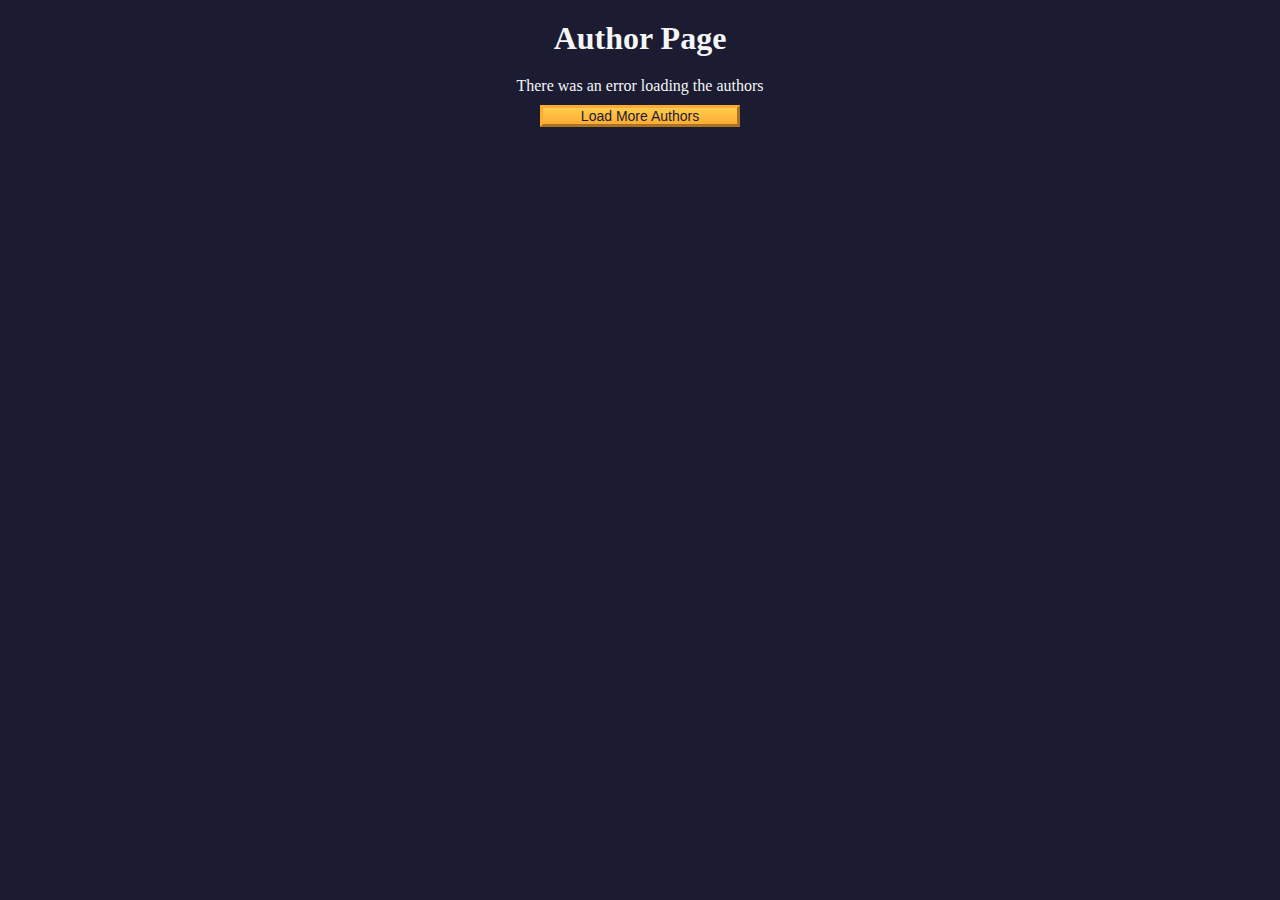
<file: Authors-page/index.html>
<!DOCTYPE html>
<html lang="en">
  <head>
    <meta charset="UTF-8" />
    <meta http-equiv="X-UA-Compatible" content="IE=edge" />
    <meta name="viewport" content="width=device-width, initial-scale=1.0" />
    <title>freeCodeCamp News Author Page</title>
    <link rel="stylesheet" href="./styles.css" />
  </head>
  <body>
    <h1 class="title">Author Page</h1>

    <main>
      <div id="author-container"></div>
      <button class="btn" id="load-more-btn">Load More Authors</button>
    </main>
    

    <script src="./script.js"></script>
  </body>
</html>
</file>
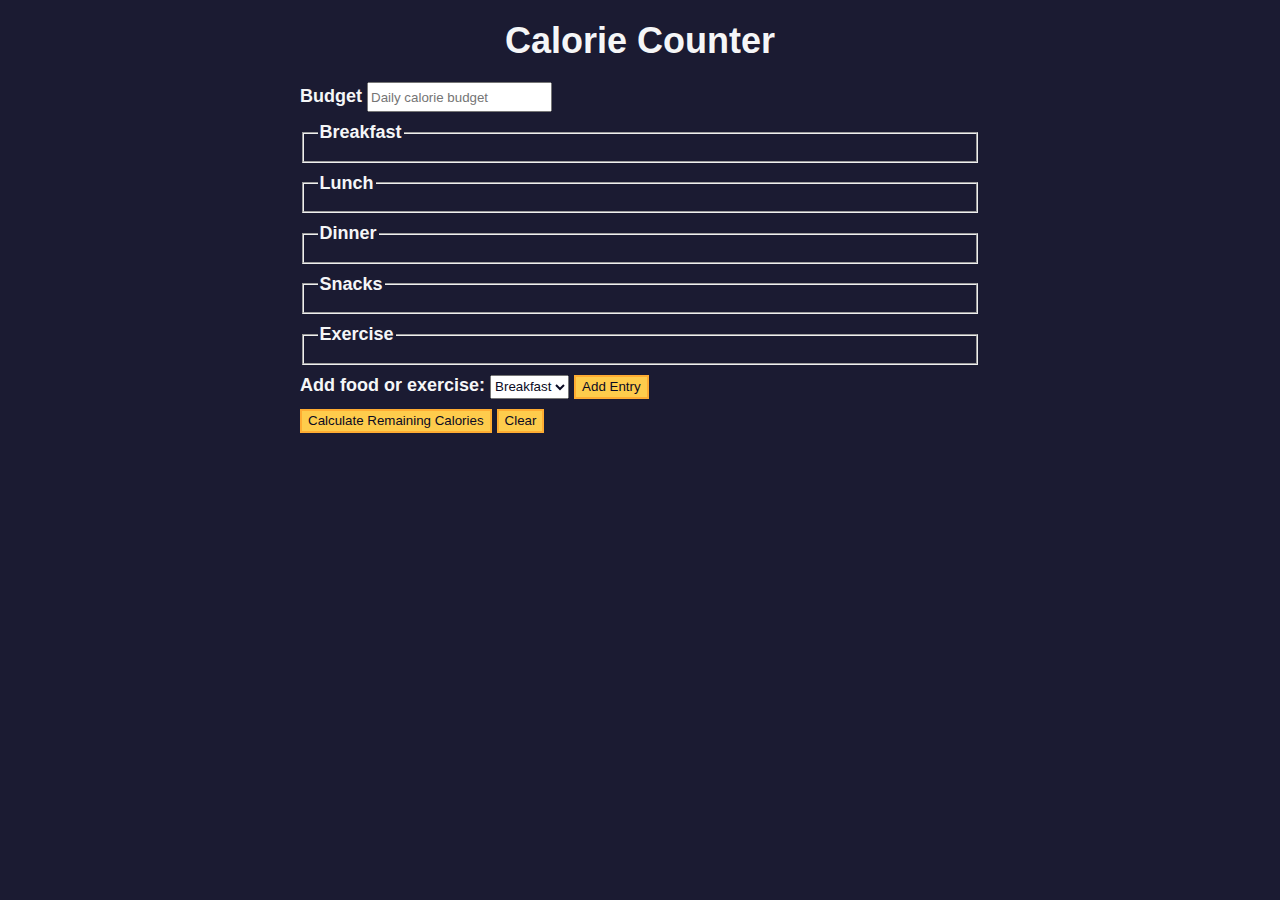
<file: Calorie-counter/index.html>
<!DOCTYPE html>
<html lang="en">
  <head>
    <meta charset="utf-8" />
    <meta name="viewport" content="width=device-width, initial-scale=1.0" />
    <link rel="stylesheet" href="styles.css" />
    <title>Calorie Counter</title>
  </head>
  <body>
    <main>
      <h1>Calorie Counter</h1>
      <div class="container">
        <form id="calorie-counter">
          <label for="budget">Budget</label>
          <input
            type="number"
            min="0"
            id="budget"
            placeholder="Daily calorie budget"
            required
          />
          <fieldset id="breakfast">
            <legend>Breakfast</legend>
            <div class="input-container"></div>
          </fieldset>
          <fieldset id="lunch">
            <legend>Lunch</legend>
            <div class="input-container"></div>
          </fieldset>
          <fieldset id="dinner">
            <legend>Dinner</legend>
            <div class="input-container"></div>
          </fieldset>
          <fieldset id="snacks">
            <legend>Snacks</legend>
            <div class="input-container"></div>
          </fieldset>
          <fieldset id="exercise">
            <legend>Exercise</legend>
            <div class="input-container"></div>
          </fieldset>
          <div class="controls">
            <span>
              <label for="entry-dropdown">Add food or exercise:</label>
              <select id="entry-dropdown" name="options">
                <option value="breakfast" selected>Breakfast</option>
                <option value="lunch">Lunch</option>
                <option value="dinner">Dinner</option>
                <option value="snacks">Snacks</option>
                <option value="exercise">Exercise</option>
              </select>
              <button type="button" id="add-entry">Add Entry</button>
            </span>
          </div>
          <div>
            <button type="submit">
              Calculate Remaining Calories
            </button>
            <button type="button" id="clear">Clear</button>
          </div>
        </form>
        <div id="output" class="output hide"></div>
      </div>
    </main>

    <script src="script.js"></script>

  </body>
</html>
</file>
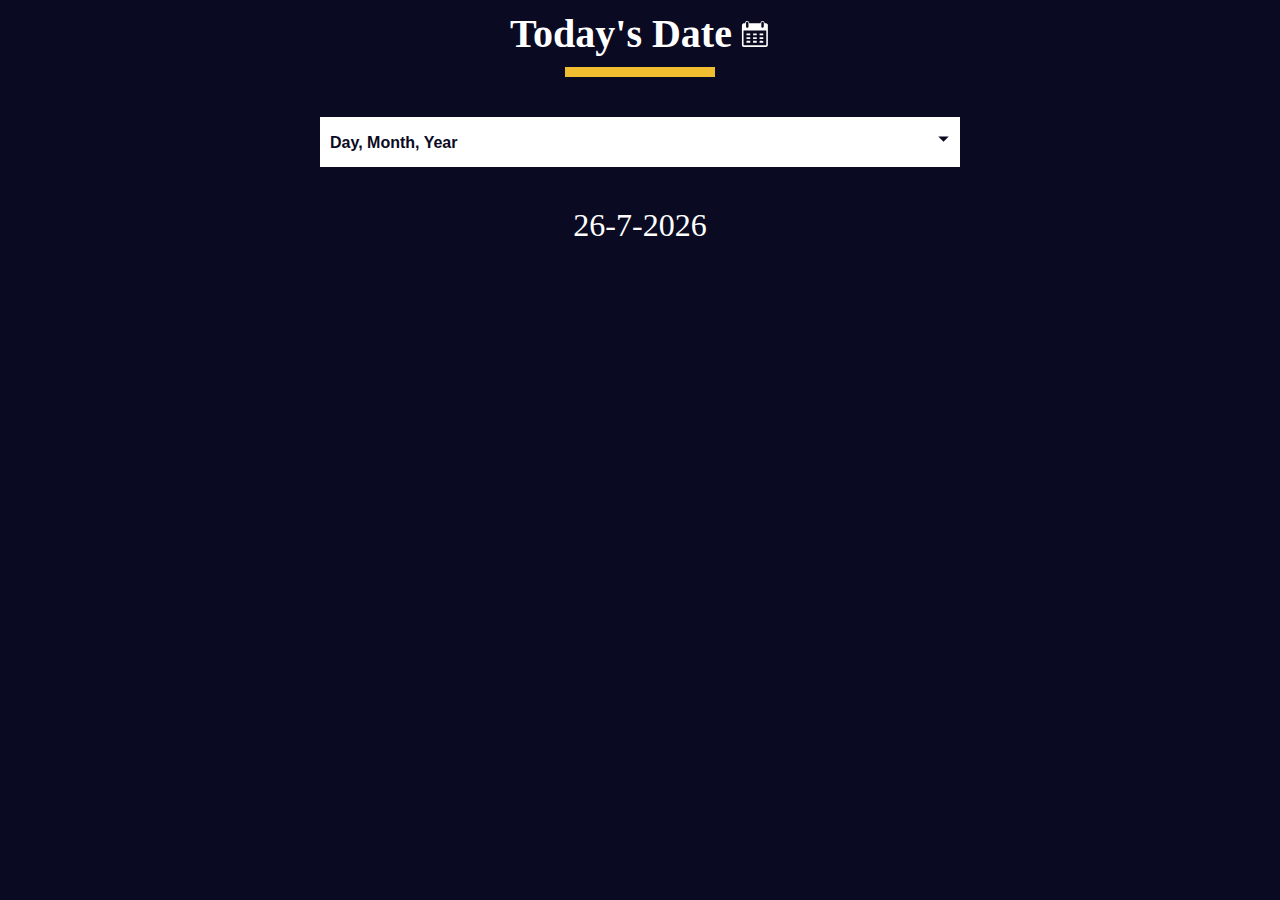
<file: Date-formatter/index.html>
<!DOCTYPE html>
<html lang="en">
  <head>
    <meta charset="UTF-8" />
    <meta http-equiv="X-UA-Compatible" content="IE=edge" />
    <meta name="viewport" content="width=device-width, initial-scale=1.0" />
    <title>Learn the Date Object by Building a Date Formatter</title>
    <link rel="stylesheet" href="./styles.css" />
  </head>
  <body>
    <main>
      <div class="title-container">
        <h1 class="title">Today's Date</h1>

        <svg
          class="date-svg"
          xmlns="http://www.w3.org/2000/svg"
          version="1.0"
          width="512.000000pt"
          height="512.000000pt"
          viewBox="0 0 512.000000 512.000000"
          preserveAspectRatio="xMidYMid meet"
        >
          <g
            transform="translate(0.000000,512.000000) scale(0.100000,-0.100000)"
            fill="#fff"
            stroke="none"
          >
            <path
              d="M1145 4777 c-71 -24 -120 -54 -164 -102 -59 -64 -83 -124 -89 -216 l-4 -77 -147 -3 c-142 -4 -149 -5 -213 -37 -81 -40 -149 -111 -177 -188 -21 -54 -21 -64 -21 -1789 0 -1725 0 -1735 21 -1789 28 -77 96 -148 177 -188 l67 -33 1950 0 1950 0 67 33 c74 36 133 96 170 170 l23 47 0 1760 0 1760 -23 47 c-37 74 -96 134 -169 170 -63 31 -71 32 -213 36 l-148 4 -4 77 c-8 133 -82 242 -200 297 -54 25 -75 29 -148 29 -94 -1 -151 -20 -220 -75 -75 -59 -130 -181 -130 -287 l0 -43 -954 0 -954 0 -7 74 c-12 137 -89 251 -201 303 -66 30 -179 39 -239 20z m209 -164 c23 -16 52 -49 66 -73 l25 -45 0 -365 0 -365 -28 -47 c-30 -52 -88 -92 -149 -103 -54 -10 -137 17 -175 57 -65 69 -64 60 -61 471 l3 373 27 41 c17 26 45 50 80 68 71 35 151 31 212 -12z m2594 11 c41 -20 59 -37 82 -78 l30 -51 0 -360 c0 -329 -2 -364 -19 -401 -36 -79 -137 -133 -222 -119 -57 10 -125 58 -151 107 -23 42 -23 50 -26 388 -3 377 -1 403 51 465 62 76 162 95 255 49z m537 -2717 l0 -1239 -24 -19 c-23 -19 -67 -19 -1916 -19 -1849 0 -1893 0 -1916 19 l-24 19 -3 1241 -2 1241 1942 -2 1943 -3 0 -1238z"
            />
            <path
              d="M1112 2493 l3 -158 318 -3 317 -2 0 160 0 160 -320 0 -321 0 3 -157z"
            />
            <path
              d="M2230 2490 l0 -160 315 0 315 0 0 160 0 160 -315 0 -315 0 0 -160z"
            />
            <path
              d="M3342 2493 l3 -158 310 0 310 0 3 158 3 157 -316 0 -316 0 3 -157z"
            />
            <path
              d="M1110 1855 l0 -155 320 0 320 0 0 155 0 155 -320 0 -320 0 0 -155z"
            />
            <path
              d="M2230 1855 l0 -155 315 0 315 0 0 155 0 155 -315 0 -315 0 0 -155z"
            />
            <path
              d="M3340 1855 l0 -155 315 0 315 0 0 155 0 155 -315 0 -315 0 0 -155z"
            />
            <path
              d="M1117 1383 c-4 -3 -7 -78 -7 -165 l0 -158 320 0 320 0 0 165 0 165 -313 0 c-173 0 -317 -3 -320 -7z"
            />
            <path
              d="M2230 1225 l0 -165 315 0 315 0 0 165 0 165 -315 0 -315 0 0 -165z"
            />
            <path
              d="M3347 1383 c-4 -3 -7 -78 -7 -165 l0 -158 315 0 315 0 -2 163 -3 162 -306 3 c-168 1 -308 -1 -312 -5z"
            />
          </g>
        </svg>
      </div>
      <div class="divider"></div>

      <div class="dropdown-container">
        <select name="date-options" id="date-options">
          <option value="dd-mm-yyyy">Day, Month, Year</option>
          <option value="yyyy-mm-dd">Year, Month, Day</option>
          <option value="mm-dd-yyyy-h-mm">
            Month, Day, Year, Hours, Minutes
          </option>
        </select>
        <div class="select-icon">
          <svg
            class="icon"
            xmlns="http://www.w3.org/2000/svg"
            width="25"
            height="35"
            viewBox="0 0 24 24"
          >
            <rect x="0" fill="none" width="24" height="24" />

            <g>
              <path d="M7 10l5 5 5-5" />
            </g>
          </svg>
        </div>
      </div>

      <p id="current-date"></p>
    </main>

    <script src="./script.js"></script>
  </body>
</html>
</file>
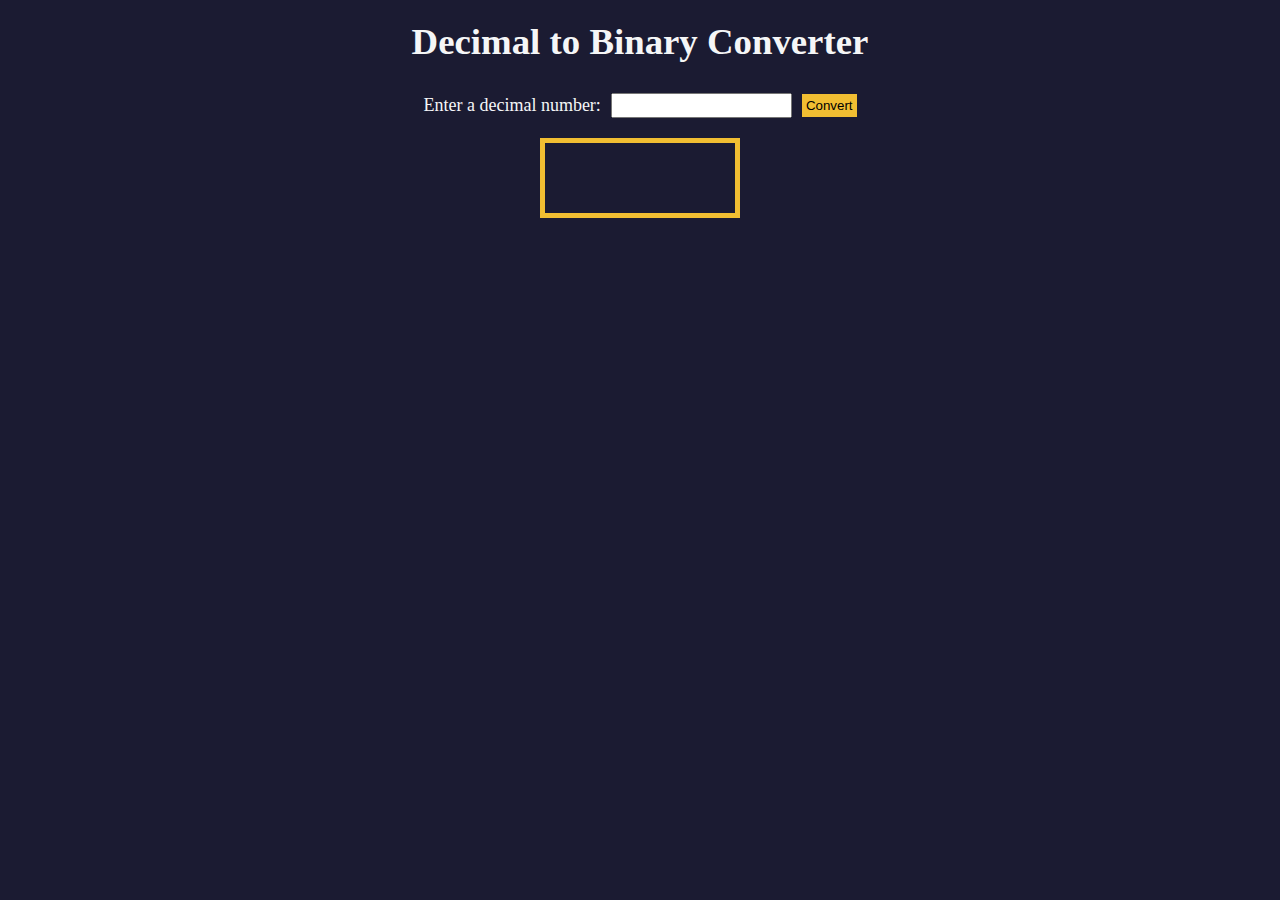
<file: Decimal-to-binary-converter/index.html>
<!DOCTYPE html>
<html lang="en">
  <head>
    <meta charset="UTF-8" />
    <meta http-equiv="X-UA-Compatible" content="IE=edge" />
    <meta name="viewport" content="width=device-width, initial-scale=1.0" />
    <title>Decimal to Binary Converter</title>
    <link rel="stylesheet" href="styles.css" />
  </head>
  <body>
    <h1>Decimal to Binary Converter</h1>
    <div class="input-container">
      <label for="number-input">Enter a decimal number:</label>
      <input
        value=""
        type="number"
        name="decimal number input"
        id="number-input"
        class="number-input"
      />
      <button class="convert-btn" id="convert-btn">Convert</button>
    </div>
    <output id="result" for="number-input"></output>
    <div id="animation-container"></div>
    <script src="script.js"></script>
  </body>
</html>
</file>
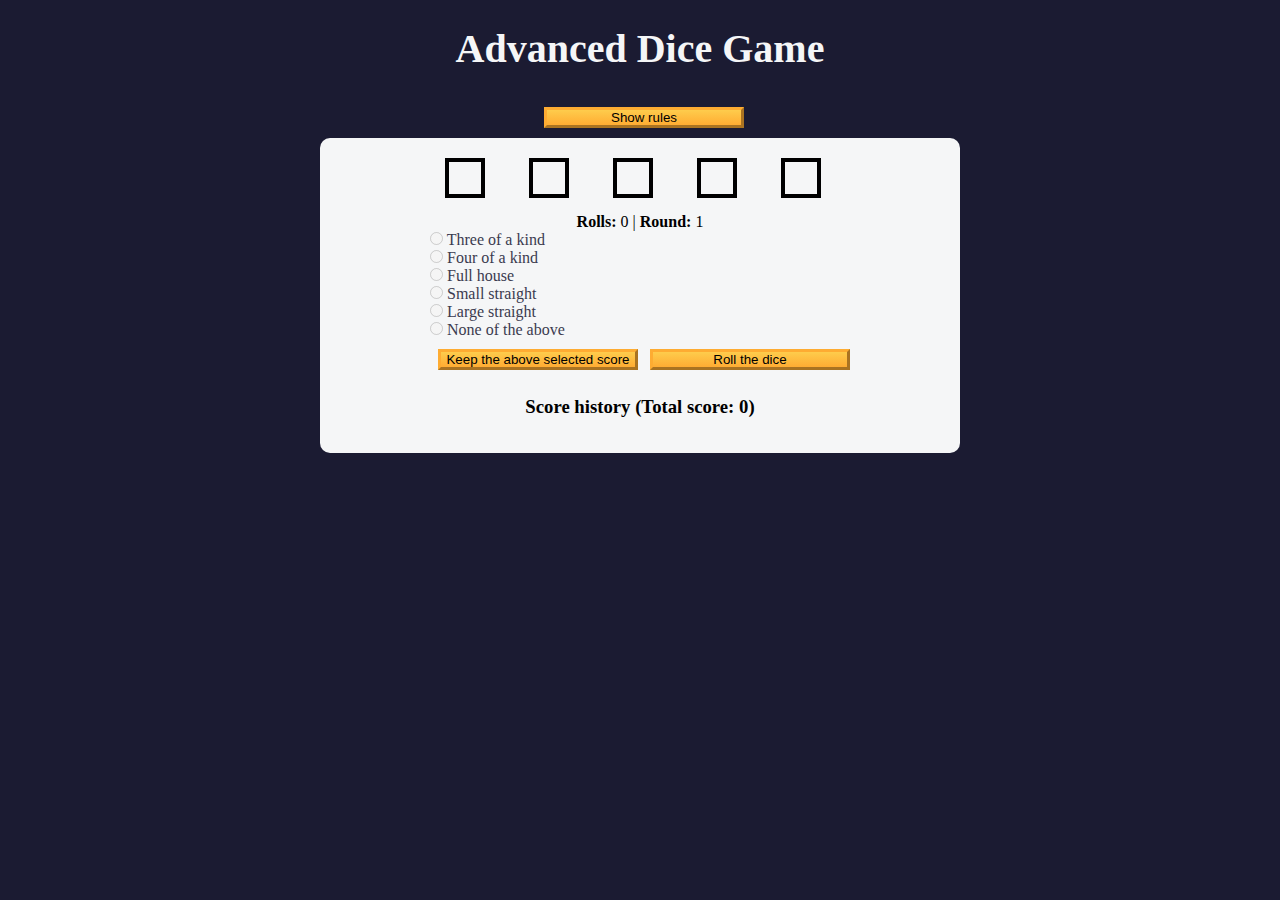
<file: Dice-game/index.html>
<!DOCTYPE html>
<html lang="en">

<head>
  <meta charset="utf-8" />
  <meta name="viewport" content="width=device-width, initial-scale=1.0" />
  <title>Advanced Dice Game</title>
  <link rel="stylesheet" href="styles.css" />
</head>

<body>
  <header>
    <h1>Advanced Dice Game</h1>
    <button class="btn" id="rules-btn" type="button">Show rules</button>
    <div class="rules-container">
      <h2>Rules</h2>
      <ul>
        <li>There are total of six rounds</li>
        <li>You can only roll the dice three times per round</li>
        <li>To start the game, roll the dice</li>
        <li>
          Then, choose from one of the selected scores or roll the dice again
        </li>
        <li>
          If you choose a selected score, then you will move to the next round
        </li>
        <li>
          If you decline to choose a selected score, then you can roll the
          dice again two more times
        </li>
      </ul>
      <h2 class="points">Points</h2>
      <ul>
        <li>Three of a kind: Sum of all five dice</li>
        <li>Four of a kind: Sum of all five dice</li>
        <li>Full house: Three of a kind and a pair - 25 points</li>
        <li>
          Small straight: Four of the dice have consecutive values - 30 points
        </li>
        <li>
          Large straight: All five dice have consecutive values - 40 points
        </li>
      </ul>
    </div>
  </header>

  <main>
    <form id="game">
      <div id="dice">
        <div class="die"></div>
        <div class="die"></div>
        <div class="die"></div>
        <div class="die"></div>
        <div class="die"></div>
      </div>

      <p class="rounds-text">
        <strong>Rolls:</strong> <span id="current-round-rolls">0</span> |
        <strong>Round:</strong> <span id="current-round">1</span>
      </p>

      <div id="score-options">
        <div>
          <input type="radio" name="score-options" id="three-of-a-kind" value="three-of-a-kind" disabled />
          <label for="three-of-a-kind">Three of a kind<span></span></label>
        </div>
        <div>
          <input type="radio" name="score-options" id="four-of-a-kind" value="four-of-a-kind" disabled />
          <label for="four-of-a-kind">Four of a kind<span></span></label>
        </div>
        <div>
          <input type="radio" name="score-options" id="full-house" value="full-house" disabled />
          <label for="full-house">Full house<span></span></label>
        </div>
        <div>
          <input type="radio" name="score-options" id="small-straight" value="small-straight" disabled />
          <label for="small-straight">Small straight<span></span></label>
        </div>
        <div>
          <input type="radio" name="score-options" id="large-straight" value="large-straight" disabled />
          <label for="large-straight">Large straight<span></span></label>
        </div>

        <div>
          <input type="radio" name="score-options" id="none" value="none" disabled />
          <label for="none">None of the above<span></span></label>
        </div>
      </div>

      <button class="btn" id="keep-score-btn" type="button">
        Keep the above selected score
      </button>
      <button class="btn" id="roll-dice-btn" type="button">
        Roll the dice
      </button>
    </form>

    <div id="scores">
      <h3>Score history (Total score: <span id="total-score">0</span>)</h3>
      <ol id="score-history"></ol>
    </div>
  </main>
  <script src="./script.js"></script>
</body>

</html>
</file>
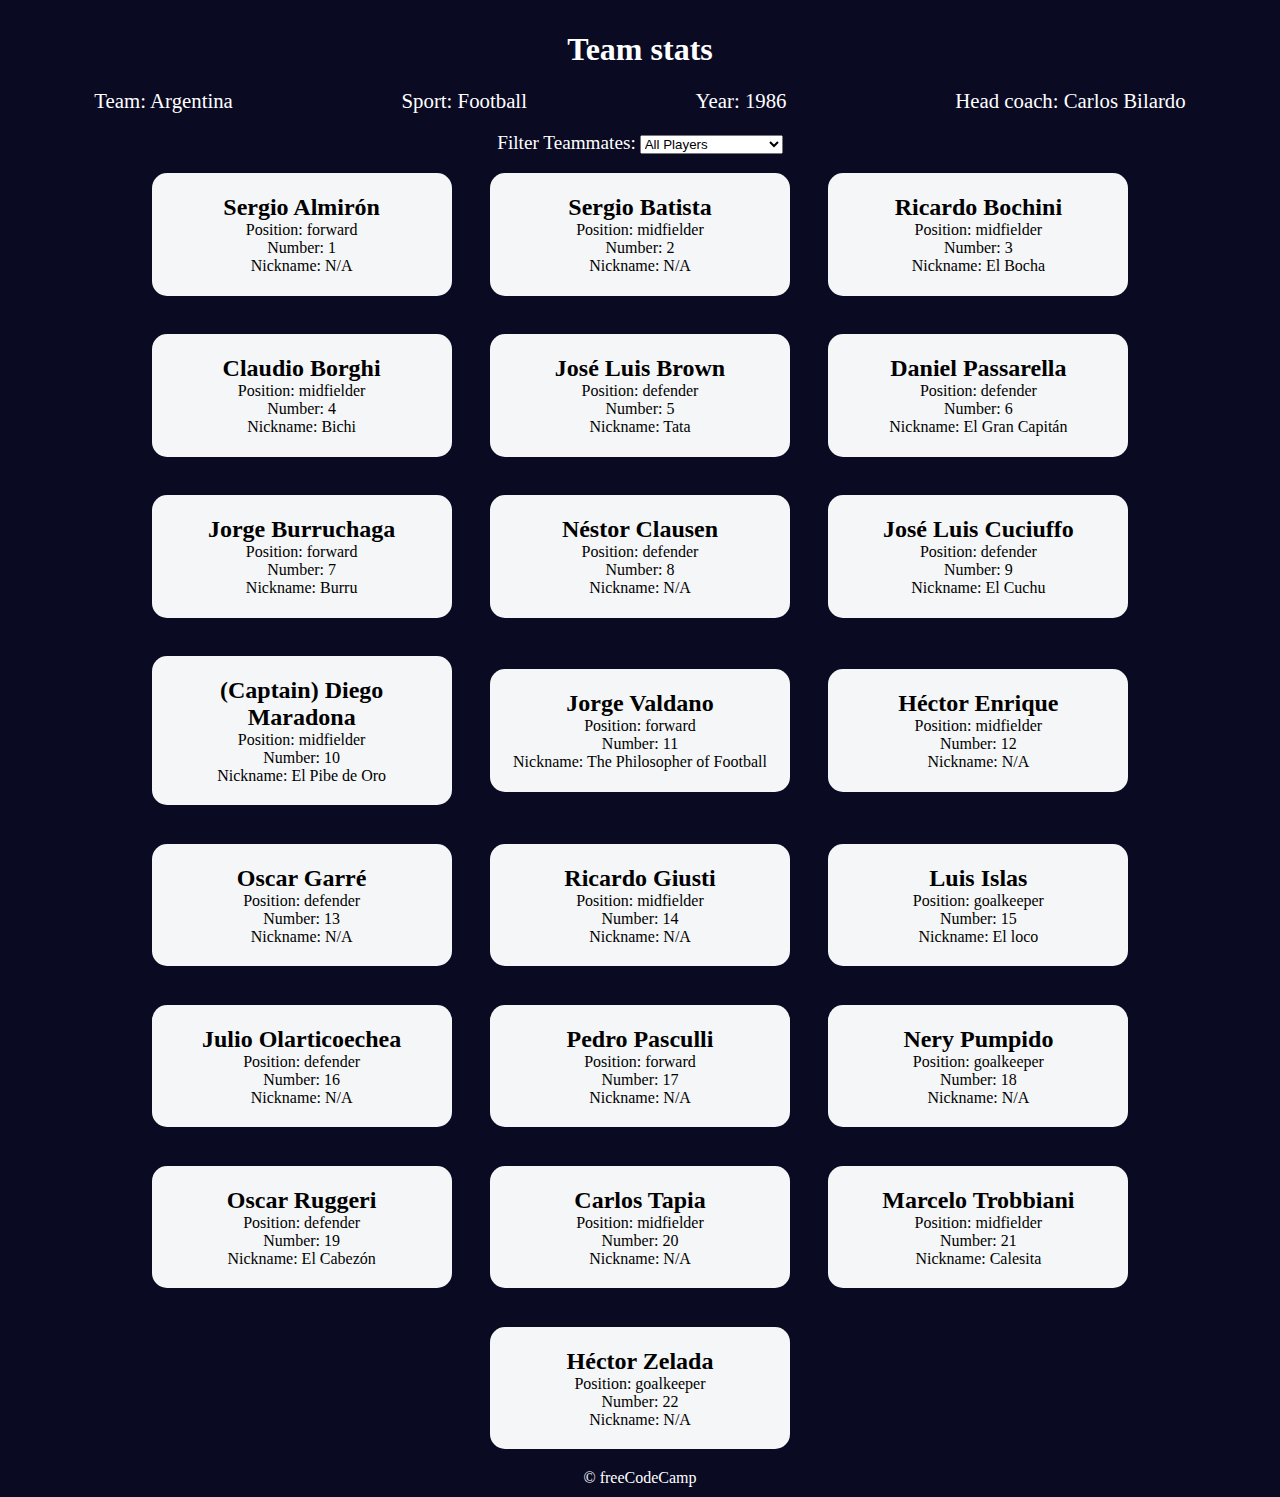
<file: Football-team-cards/index.html>
<!DOCTYPE html>
<html lang="en">
  <head>
    <meta charset="UTF-8" />
    <meta http-equiv="X-UA-Compatible" content="IE=edge" />
    <meta name="viewport" content="width=device-width, initial-scale=1.0" />
    <title>
      Football team cards
    </title>
    <link rel="stylesheet" href="styles.css" />
  </head>
  <body>
    <h1 class="title">Team stats</h1>
    <main>
      <div class="team-stats">
        <p>Team: <span id="team"></span></p>
        <p>Sport: <span id="sport"></span></p>
        <p>Year: <span id="year"></span></p>
        <p>Head coach: <span id="head-coach"></span></p>
      </div>
      <label class="options-label" for="players">Filter Teammates:</label>
      <select name="players" id="players">
        <option value="all">All Players</option>
        <option value="nickname">Nicknames</option>
        <option value="forward">Position Forward</option>
        <option value="midfielder">Position Midfielder</option>
        <option value="defender">Position Defender</option>
        <option value="goalkeeper">Position Goalkeeper</option>
      </select>
      <div class="cards" id="player-cards">
        <div class="player-card">
          <h2>Sergio Almirón</h2>
          <p>Position: forward</p>
          <p>Number: 1</p>
          <p>Nickname: N/A</p>
        </div>
        <div class="player-card">
          <h2>Sergio Batista</h2>
          <p>Position: midfielder</p>
          <p>Number: 2</p>
          <p>Nickname: N/A</p>
        </div>
        <div class="player-card">
          <h2>Ricardo Bochini</h2>
          <p>Position: midfielder</p>
          <p>Number: 3</p>
          <p>Nickname: El Bocha</p>
        </div>
        <div class="player-card">
          <h2>Claudio Borghi</h2>
          <p>Position: midfielder</p>
          <p>Number: 4</p>
          <p>Nickname: Bichi</p>
        </div>
        <div class="player-card">
          <h2>José Luis Brown</h2>
          <p>Position: defender</p>
          <p>Number: 5</p>
          <p>Nickname: Tata</p>
        </div>
        <div class="player-card">
          <h2>Daniel Passarella</h2>
          <p>Position: defender</p>
          <p>Number: 6</p>
          <p>Nickname: El Gran Capitán</p>
        </div>
        <div class="player-card">
          <h2>Jorge Burruchaga</h2>
          <p>Position: forward</p>
          <p>Number: 7</p>
          <p>Nickname: Burru</p>
        </div>
        <div class="player-card">
          <h2>Néstor Clausen</h2>
          <p>Position: defender</p>
          <p>Number: 8</p>
          <p>Nickname: N/A</p>
        </div>
        <div class="player-card">
          <h2>José Luis Cuciuffo</h2>
          <p>Position: defender</p>
          <p>Number: 9</p>
          <p>Nickname: El Cuchu</p>
        </div>
        <div class="player-card">
          <h2>(Captain) Diego Maradona</h2>
          <p>Position: midfielder</p>
          <p>Number: 10</p>
          <p>Nickname: El Pibe de Oro</p>
        </div>
        <div class="player-card">
          <h2>Jorge Valdano</h2>
          <p>Position: forward</p>
          <p>Number: 11</p>
          <p>Nickname: The Philosopher of Football</p>
        </div>
        <div class="player-card">
          <h2>Héctor Enrique</h2>
          <p>Position: midfielder</p>
          <p>Number: 12</p>
          <p>Nickname: N/A</p>
        </div>
        <div class="player-card">
          <h2>Oscar Garré</h2>
          <p>Position: defender</p>
          <p>Number: 13</p>
          <p>Nickname: N/A</p>
        </div>
        <div class="player-card">
          <h2>Ricardo Giusti</h2>
          <p>Position: midfielder</p>
          <p>Number: 14</p>
          <p>Nickname: N/A</p>
        </div>
        <div class="player-card">
          <h2>Luis Islas</h2>
          <p>Position: goalkeeper</p>
          <p>Number: 15</p>
          <p>Nickname: El loco</p>
        </div>
        <div class="player-card">
          <h2>Julio Olarticoechea</h2>
          <p>Position: defender</p>
          <p>Number: 16</p>
          <p>Nickname: N/A</p>
        </div>
        <div class="player-card">
          <h2>Pedro Pasculli</h2>
          <p>Position: forward</p>
          <p>Number: 17</p>
          <p>Nickname: N/A</p>
        </div>
        <div class="player-card">
          <h2>Nery Pumpido</h2>
          <p>Position: goalkeeper</p>
          <p>Number: 18</p>
          <p>Nickname: N/A</p>
        </div>
        <div class="player-card">
          <h2>Oscar Ruggeri</h2>
          <p>Position: defender</p>
          <p>Number: 19</p>
          <p>Nickname: El Cabezón</p>
        </div>
        <div class="player-card">
          <h2>Carlos Tapia</h2>
          <p>Position: midfielder</p>
          <p>Number: 20</p>
          <p>Nickname: N/A</p>
        </div>
        <div class="player-card">
          <h2>Marcelo Trobbiani</h2>
          <p>Position: midfielder</p>
          <p>Number: 21</p>
          <p>Nickname: Calesita</p>
        </div>
        <div class="player-card">
          <h2>Héctor Zelada</h2>
          <p>Position: goalkeeper</p>
          <p>Number: 22</p>
          <p>Nickname: N/A</p>
        </div>
      </div>
    </main>
    <footer>&copy; freeCodeCamp</footer>
    <script src="./script.js"></script>
  </body>
</html>
</file>
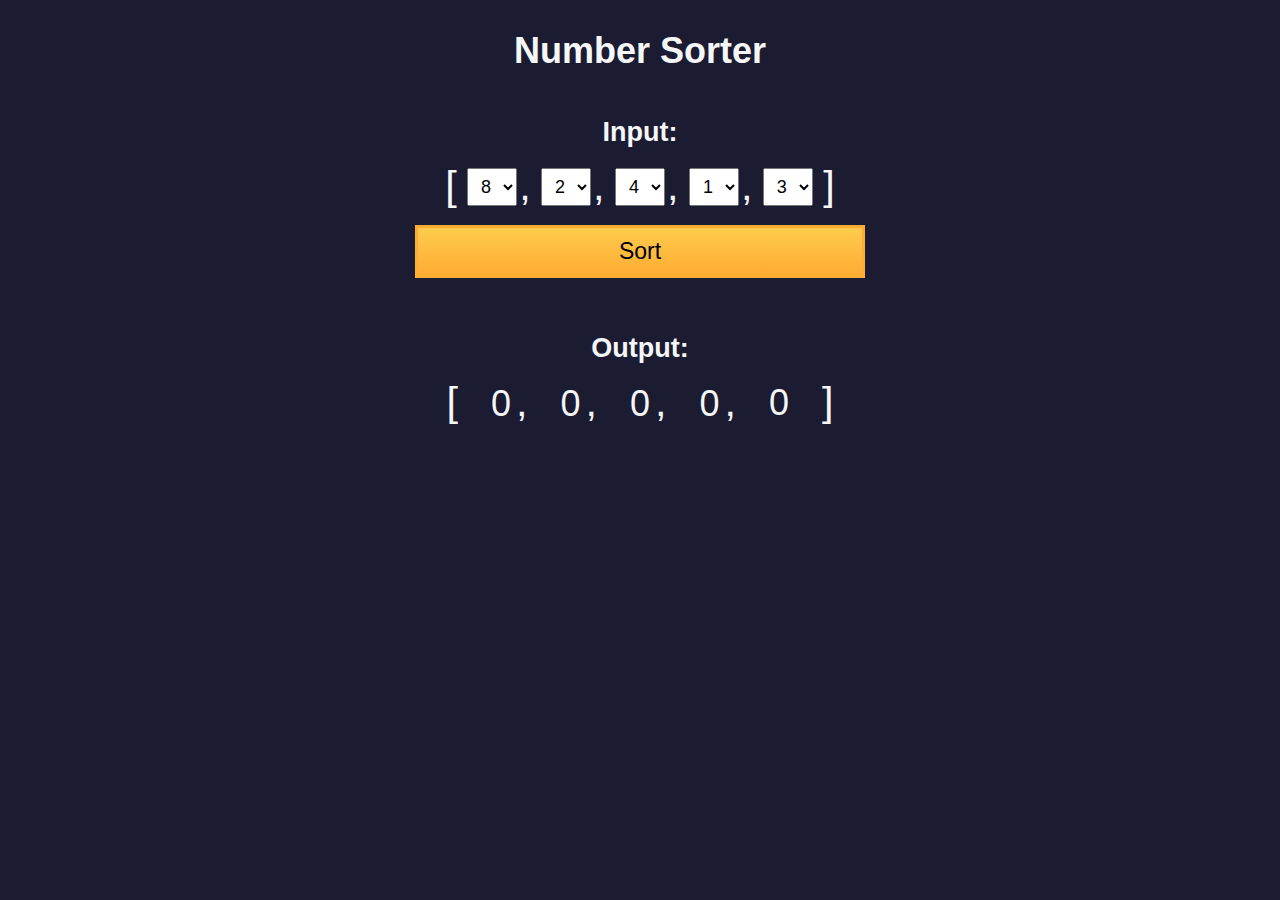
<file: Number-sorter/index.html>
<!DOCTYPE html>
<html>
  <head>
    <meta charset="UTF-8" />
    <meta name="viewport" content="width=device-width, initial-scale=1.0" />
    <link rel="stylesheet" type="text/css" href="./styles.css" />
    <title>Number Sorter</title>
  </head>
  <body>
    <main>
      <h1>Number Sorter</h1>
      <form id="form" class="form">
        <h2>Input:</h2>
        <fieldset>
          <span class="bracket">[</span>
          <div>
            <select
              name="values"
              class="values-dropdown"
              aria-label="first number"
            >
              <option value="0">0</option>
              <option value="1">1</option>
              <option value="2">2</option>
              <option value="3">3</option>
              <option value="4">4</option>
              <option value="5">5</option>
              <option value="6">6</option>
              <option value="7">7</option>
              <option value="8" selected>8</option>
              <option value="9">9</option>
            </select>
            <span class="comma">,</span>
          </div>
          <div>
            <select
              name="values"
              class="values-dropdown"
              aria-label="second number"
            >
              <option value="0">0</option>
              <option value="1">1</option>
              <option value="2" selected>2</option>
              <option value="3">3</option>
              <option value="4">4</option>
              <option value="5">5</option>
              <option value="6">6</option>
              <option value="7">7</option>
              <option value="8">8</option>
              <option value="9">9</option>
            </select>
            <span class="comma">,</span>
          </div>
          <div>
            <select
              name="values"
              class="values-dropdown"
              aria-label="third number"
            >
              <option value="0">0</option>
              <option value="1">1</option>
              <option value="2">2</option>
              <option value="3">3</option>
              <option value="4" selected>4</option>
              <option value="5">5</option>
              <option value="6">6</option>
              <option value="7">7</option>
              <option value="8">8</option>
              <option value="9">9</option>
            </select>
            <span class="comma">,</span>
          </div>
          <div>
            <select
              name="values"
              class="values-dropdown"
              aria-label="fourth number"
            >
              <option value="0">0</option>
              <option value="1" selected>1</option>
              <option value="2">2</option>
              <option value="3">3</option>
              <option value="4">4</option>
              <option value="5">5</option>
              <option value="6">6</option>
              <option value="7">7</option>
              <option value="8">8</option>
              <option value="9">9</option>
            </select>
            <span class="comma">,</span>
          </div>
          <div>
            <select
              name="values"
              class="values-dropdown"
              aria-label="fifth number"
            >
              <option value="0">0</option>
              <option value="1">1</option>
              <option value="2">2</option>
              <option value="3" selected>3</option>
              <option value="4">4</option>
              <option value="5">5</option>
              <option value="6">6</option>
              <option value="7">7</option>
              <option value="8">8</option>
              <option value="9">9</option>
            </select>
          </div>
          <span class="bracket">]</span>
        </fieldset>
        <button id="sort">Sort</button>
      </form>
      <div class="output-container">
        <h2>Output:</h2>
        <div class="output-array">
          <span class="bracket">[</span>
          <div>
            <span class="output-value" id="output-value-0">0</span>
            <span class="comma">,</span>
          </div>
          <div>
            <span class="output-value" id="output-value-1">0</span>
            <span class="comma">,</span>
          </div>
          <div>
            <span class="output-value" id="output-value-2">0</span>
            <span class="comma">,</span>
          </div>
          <div>
            <span class="output-value" id="output-value-3">0</span>
            <span class="comma">,</span>
          </div>
          <div>
            <span class="output-value" id="output-value-4">0</span>
          </div>
            <span class="bracket">]</span>
        </div>
      </div>
    </main>
    <script src="./script.js"></script>
  </body>
</html>
</file>
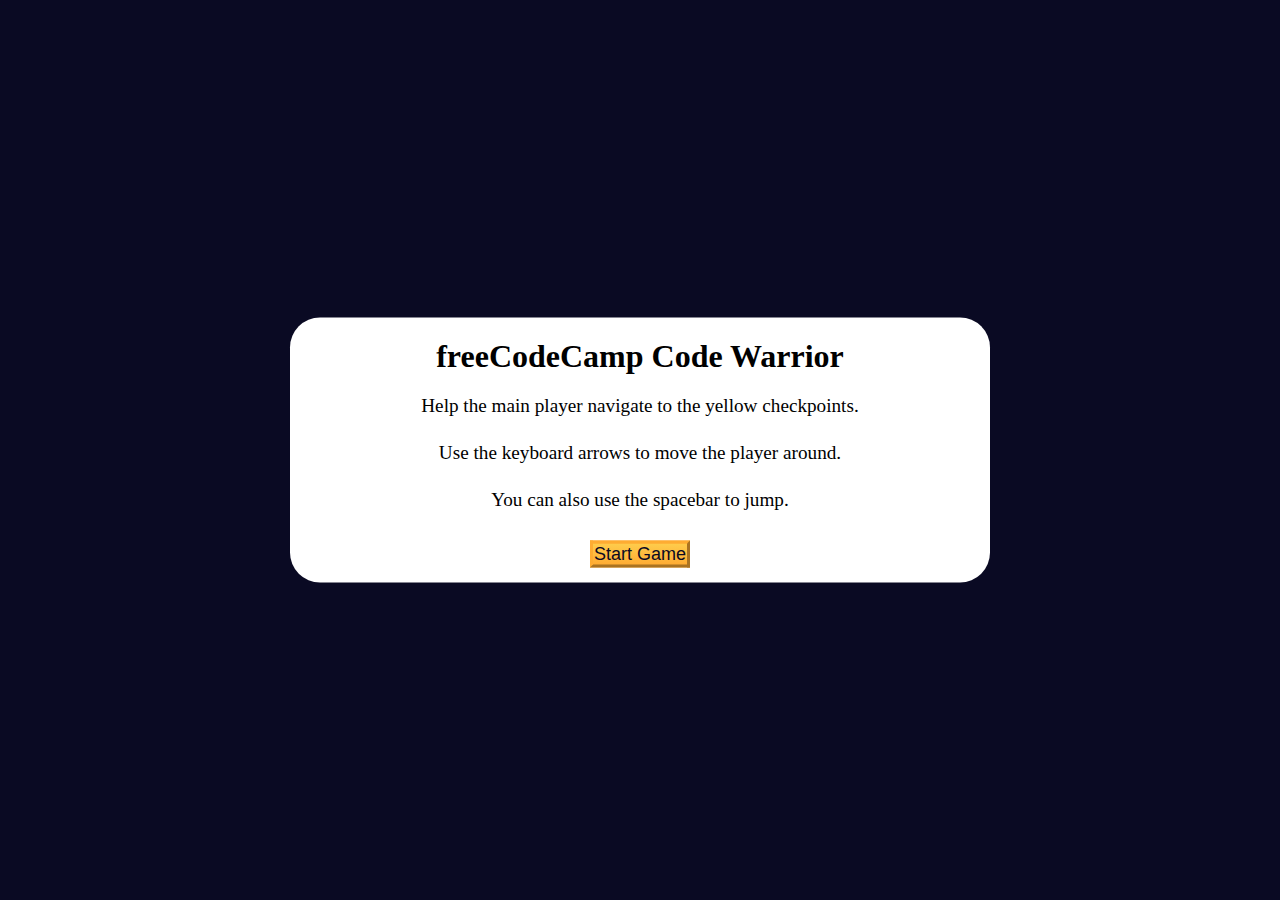
<file: Plaformer-game/index.html>
<!DOCTYPE html>
<html lang="en">
  <head>
    <meta charset="UTF-8" />
    <meta http-equiv="X-UA-Compatible" content="IE=edge" />
    <meta name="viewport" content="width=device-width, initial-scale=1.0" />
    <title>Platformer Game</title>
    <link rel="stylesheet" href="./styles.css" />
  </head>
  <body>
    <div class="start-screen">
      <h1 class="main-title">freeCodeCamp Code Warrior</h1>
      <p class="instructions">
        Help the main player navigate to the yellow checkpoints.
      </p>
      <p class="instructions">
        Use the keyboard arrows to move the player around.
      </p>
      <p class="instructions">You can also use the spacebar to jump.</p>

      <div class="btn-container">
        <button class="btn" id="start-btn">Start Game</button>
      </div>
    </div>

    <div class="checkpoint-screen">
      <h2>Congrats!</h2>
      <p>You reached the last checkpoint.</p>
    </div>

    <canvas id="canvas"></canvas>

    <script src="./script.js"></script>
  </body>
</html>
</file>
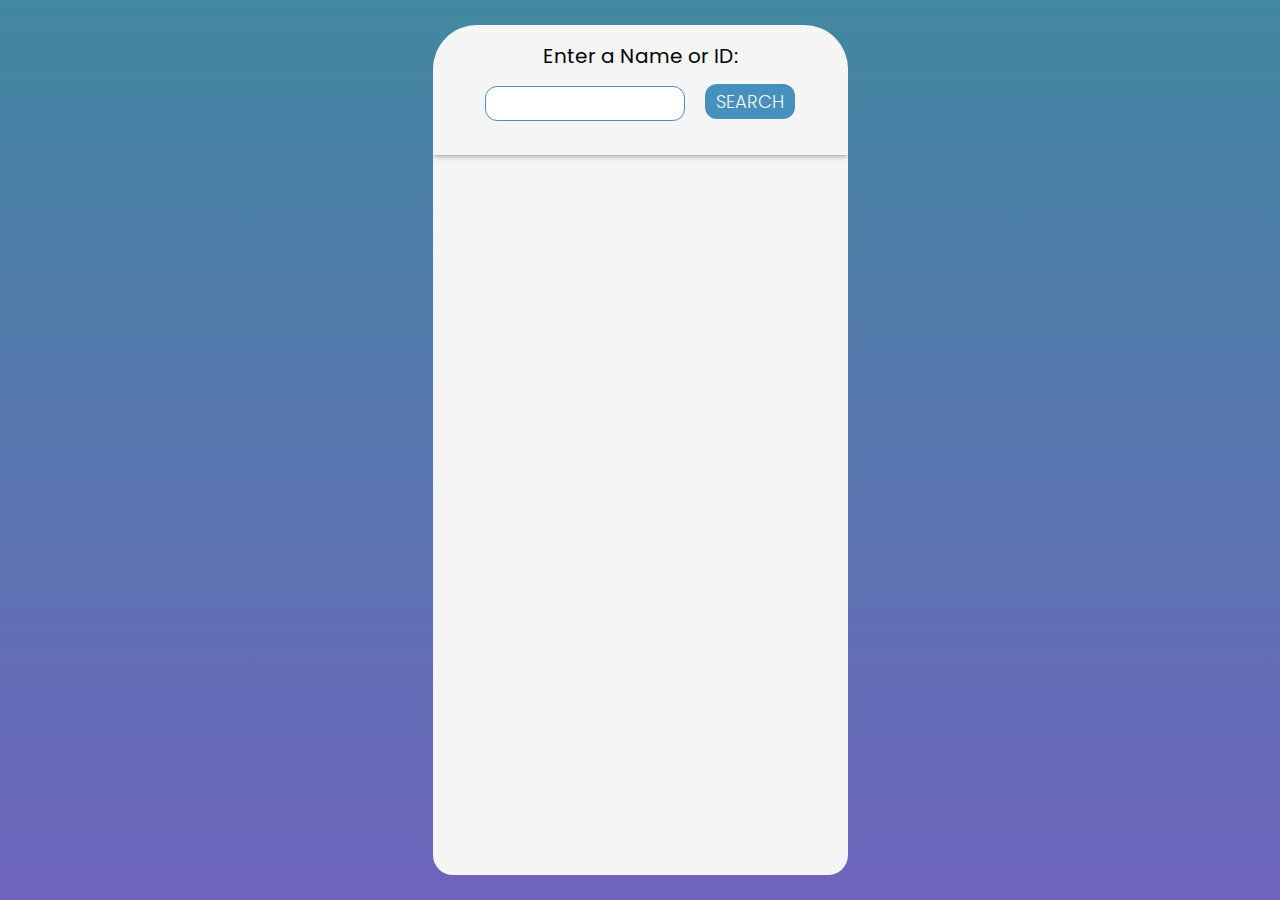
<file: Pokemon-search-app-project/index.html>
<!DOCTYPE html>
<html lang="en">
<head>
    <meta charset="UTF-8">
    <meta name="viewport" content="width=device-width, initial-scale=1.0">
    <title>Pokemon search app Project</title>
    <link rel="stylesheet" href="styles.css">
</head>
<body>

    <div class="container">
        <div class="search-container">
            <form role="search" id="search-form">
                <label for="search-input">Enter a Name or ID:</label>
                <div>
                    <input type="text" name="pokemon" id="search-input" required />
                    <button id="search-button">SEARCH</button>
                </div>
            </form>
        </div>
        <div class="info-container">
            <div class="background-gradient"></div>
            <div id="pokemon-sprite"></div>
            <div class="infos">
                <div class="nameId">
                    <p id="pokemon-name"></p>
                    <p id="pokemon-id"></p>
                </div>
                <div class="weight-height">
                    <p id="weight"></p>
                    <p id="height"></p>
                </div>
                <div class="types-container">
                    <p id="types"></p>
                </div>
                
            </div>
        </div>
        <div class="stat-container">
            <div id="title"><p>BASE STATS :</p></div>
            <div class="stats">
                <div>
                    <p class="stats-title">HP:</p>
                    <p id="hp"></p>
                </div>
                <div>
                    <p class="stats-title">Attach:</p>
                    <p id="attack"></p>
                </div>
                <div>
                    <p class="stats-title">Defense:</p>
                    <p id="defense"></p>
                </div>
                <div>
                    <p class="stats-title">Sp.Attack:</p>
                    <p id="special-attack"></p>
                </div>
                <div>
                    <p class="stats-title">Sp.Defense:</p>
                    <p id="special-defense"></p>
                </div>
                <div>
                    <p class="stats-title">Speed:</p>
                    <p id="speed"></p>
                </div>
            </div>
        </div>
    </div>

   
    
    
   
    
    
    
    
    
    
    



    <script src="./script.js"></script>    
</body>
</html>
</file>
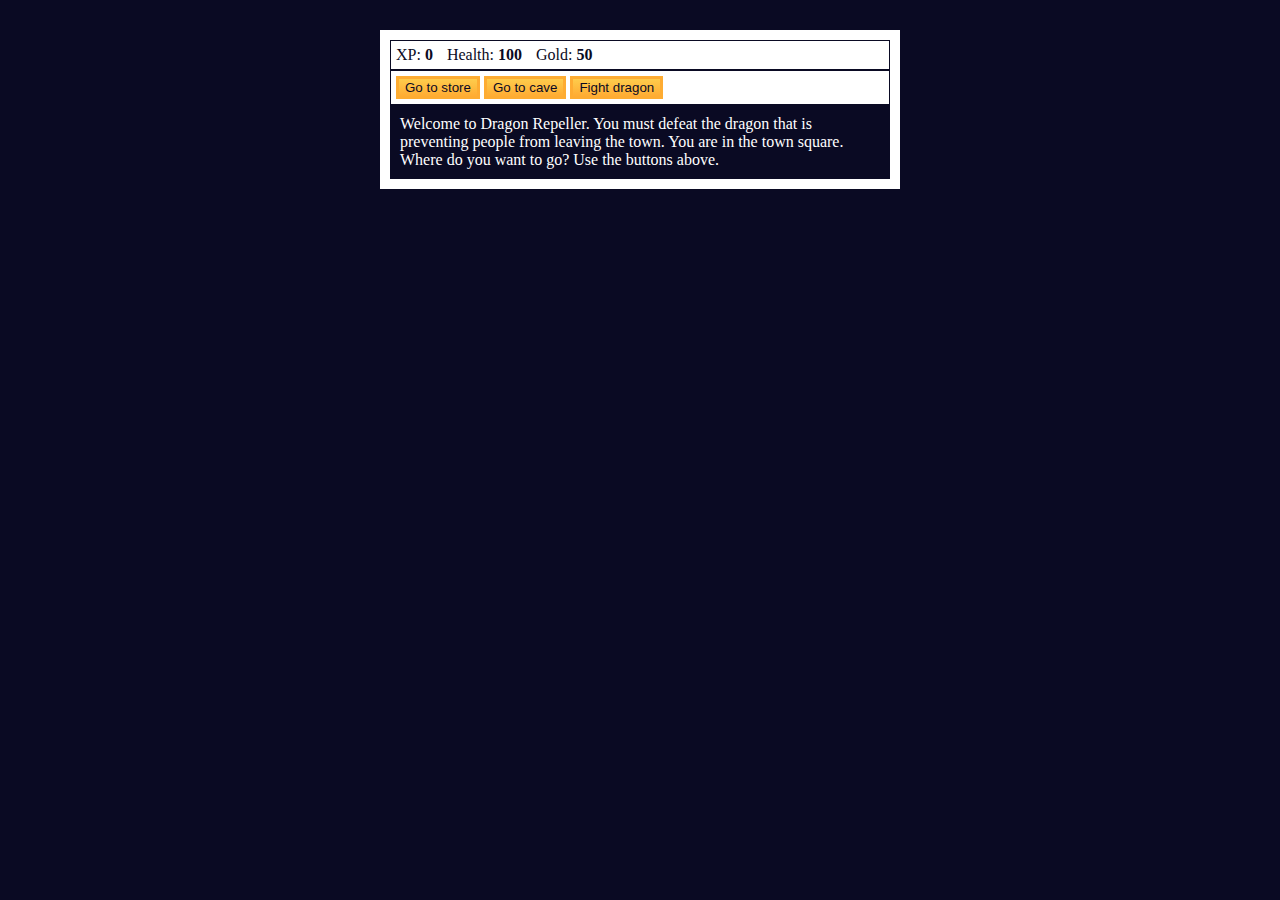
<file: Role-playing-game/index.html>
<!DOCTYPE html>
<html lang="en">
  <head>
    <meta charset="utf-8">
    <link rel="stylesheet" href="./styles.css">
    <title>RPG - Dragon Repeller</title>
  </head>
  <body>
    <div id="game">
      <div id="stats">
        <span class="stat">XP: <strong><span id="xpText">0</span></strong></span>
        <span class="stat">Health: <strong><span id="healthText">100</span></strong></span>
        <span class="stat">Gold: <strong><span id="goldText">50</span></strong></span>
      </div>
      <div id="controls">
        <button id="button1">Go to store</button>
        <button id="button2">Go to cave</button>
        <button id="button3">Fight dragon</button>
      </div>
      <div id="monsterStats">
        <span class="stat">Monster Name: <strong><span id="monsterName"></span></strong></span>
        <span class="stat">Health: <strong><span id="monsterHealth"></span></strong></span>
      </div>
      <div id="text">
        Welcome to Dragon Repeller. You must defeat the dragon that is preventing people from leaving the town. You are in the town square. Where do you want to go? Use the buttons above.
      </div>
    </div>
    <script src="./script.js"></script>
  </body>
</html>
</file>
<file: Authors-page/styles.css>
* {
    margin: 0;
    padding: 0;
    box-sizing: border-box;
  }
  
  :root {
    --main-bg-color: #1b1b32;
    --light-grey: #f5f6f7;
    --dark-purple: #5a01a7;
    --golden-yellow: #feac32;
  }
  
  body {
    background-color: var(--main-bg-color);
    text-align: center;
  }
  
  .title {
    color: var(--light-grey);
    margin: 20px 0;
  }
  
  #author-container {
    display: flex;
    flex-wrap: wrap;
    justify-content: center;
  }
  
  .user-card {
    border-radius: 15px;
    width: 300px;
    height: 350px;
    background-color: var(--light-grey);
    margin: 20px;
  }
  
  .user-img {
    width: 150px;
    height: 150px;
    object-fit: cover;
  }
  
  .purple-divider {
    background-color: var(--dark-purple);
    width: 100%;
    height: 15px;
  }
  
  .author-name {
    margin: 10px;
  }
  
  .bio {
    margin: 20px;
  }
  
  .error-msg {
    color: var(--light-grey);
  }
  
  .btn {
    cursor: pointer;
    width: 200px;
    margin: 10px;
    color: var(--main-bg-color);
    font-size: 14px;
    background-color: var(--golden-yellow);
    background-image: linear-gradient(#fecc4c, #ffac33);
    border-color: var(--golden-yellow);
    border-width: 3px;
  }
</file>
<file: Calorie-counter/styles.css>
:root {
    --light-grey: #f5f6f7;
    --dark-blue: #0a0a23;
    --fcc-blue: #1b1b32;
    --light-yellow: #fecc4c;
    --dark-yellow: #feac32;
    --light-pink: #ffadad;
    --dark-red: #850000;
    --light-green: #acd157;
  }
  
  body {
    font-family: "Lato", Helvetica, Arial, sans-serif;
    font-size: 18px;
    background-color: var(--fcc-blue);
    color: var(--light-grey);
  }
  
  h1 {
    text-align: center;
  }
  
  .container {
    width: 90%;
    max-width: 680px;
  }
  
  h1,
  .container,
  .output {
    margin: 20px auto;
  }
  
  label,
  legend {
    font-weight: bold;
  }
  
  .input-container {
    display: flex;
    flex-direction: column;
  }
  
  button {
    cursor: pointer;
    text-decoration: none;
    background-color: var(--light-yellow);
    border: 2px solid var(--dark-yellow);
  }
  
  button,
  input,
  select {
    min-height: 24px;
    color: var(--dark-blue);
  }
  
  fieldset,
  label,
  button,
  input,
  select {
    margin-bottom: 10px;
  }
  
  .output {
    border: 2px solid var(--light-grey);
    padding: 10px;
    text-align: center;
  }
  
  .hide {
    display: none;
  }
  
  .output span {
    font-weight: bold;
    font-size: 1.2em;
  }
  
  .surplus {
    color: var(--light-pink);
  }
  
  .deficit {
    color: var(--light-green);
  }
</file>
<file: Date-formatter/styles.css>
*,
*::before,
*::after {
  margin: 0;
  padding: 0;
  box-sizing: border-box;
}

:root {
  --dark-grey: #0a0a23;
  --white: #ffffff;
  --yellow: #f1be32;
}

body {
  color: var(--white);
  background-color: var(--dark-grey);
}

.title-container {
  margin: 10px 0;
  display: flex;
  align-items: center;
  justify-content: center;
  gap: 8px;
}

.title {
  font-size: 2.5rem;
}

.date-svg {
  width: 30px;
  height: 30px;
}

.divider {
  margin: auto;
  width: 150px;
  height: 10px;
  background-color: var(--yellow);
}

.dropdown-container {
  width: 50%;
  margin: 40px auto;
  position: relative;
}

select {
  display: block;
  margin: 20px auto 0;
  width: 100%;
  height: 50px;
  font-size: 100%;
  font-weight: bold;
  cursor: pointer;
  background-color: var(--white);
  border: none;
  color: var(--dark-grey);
  appearance: none;
  padding: 10px;
  padding-right: 38px;
  -webkit-appearance: none;
  -moz-appearance: none;
  transition: color 0.3s ease, background-color 0.3s ease,
    border-bottom-color 0.3s ease;
}

.select-icon {
  position: absolute;
  top: 4px;
  right: 4px;
  width: 30px;
  height: 36px;
  pointer-events: none;
  padding-left: 5px;
  transition: background-color 0.3s ease, border-color 0.3s ease;
}

.select-icon svg.icon {
  transition: fill 0.3s ease;
  fill: var(--dark-grey);
}

#current-date {
  font-size: 2rem;
  text-align: center;
}

@media (max-width: 375px) {
  .title {
    font-size: 2rem;
  }

  .dropdown-container {
    width: 80%;
  }

  .date-svg {
    display: none;
  }
}
</file>
<file: Decimal-to-binary-converter/styles.css>
*,
*::before,
*::after {
  box-sizing: border-box;
  margin: 0;
  padding: 0;
}

:root {
  --light-grey: #f5f6f7;
  --dark-blue: #1b1b32;
  --orange: #f1be32;
}

body {
  background-color: var(--dark-blue);
  font-family: "Times New Roman", Times, serif;
  font-size: 18px;
  color: var(--light-grey);
  padding: 0 15px;
  display: flex;
  flex-direction: column;
  align-items: center;
}

h1 {
  text-align: center;
  font-size: 2.3rem;
  margin: 20px 0;
}

.input-container {
  margin: 10px 0;
  display: flex;
  flex-direction: column;
  gap: 10px;
  justify-content: center;
  align-items: center;
}

.convert-btn {
  background-color: var(--orange);
  cursor: pointer;
  border: none;
  padding: 4px;
}

.number-input {
  height: 25px;
}

#result {
  margin: 10px 0;
  min-width: 200px;
  width: fit-content;
  min-height: 80px;
  word-break: break-word;
  padding: 15px;
  border: 5px solid var(--orange);
  font-size: 2rem;
  text-align: center;
}

#animation-container {
  margin: auto;
  max-width: 300px;
}

.animation-frame {
  margin: 250px auto 0;
  padding: 15px 10px;
  border: 5px solid var(--orange);
  font-size: 1.2rem;
  text-align: center;
}

@media screen and (min-width: 500px) {
  .input-container {
    flex-direction: row;
  }

  #result {
    max-width: 460px;
  }
}
</file>
<file: Dice-game/styles.css>
*,
*::before,
*::after {
  box-sizing: border-box;
  margin: 0;
  padding: 0;
}

:root {
  --dark-grey: #1b1b32;
  --light-grey: #f5f6f7;
  --black: #000;
  --white: #fff;
  --grey: #3b3b4f;
  --golden-yellow: #fecc4c;
  --yellow: #ffcc4c;
  --gold: #feac32;
  --orange: #ffac33;
  --dark-orange: #f89808;
}

body {
  background-color: var(--dark-grey);
}

header {
  color: var(--light-grey);
  text-align: center;
}

h1 {
  font-size: 2.5rem;
  margin: 25px 0;
}

.rules-container {
  display: none;
  background-color: var(--light-grey);
  color: var(--black);
  width: 50%;
  margin: 20px auto;
  height: 300px;
  border-radius: 10px;
  overflow-y: scroll;
}

.rules-container ul {
  list-style-type: none;
}

.points {
  margin-top: 15px;
}

main {
  background-color: var(--light-grey);
  padding: 20px;
  display: grid;
  grid-template-columns: repeat(auto-fit, minmax(500px, 1fr));
  gap: 1rem;
  margin: auto;
  justify-items: center;
  width: 50%;
  border-radius: 10px;
}

#dice {
  display: flex;
  justify-content: space-around;
  margin-bottom: 15px;
}

.die {
  width: 40px;
  height: 40px;
  text-align: center;
  margin-right: 15px;
  border: 4px solid var(--black);
  padding: 10px;
}

.rounds-text {
  text-align: center;
}

input[type="radio"]:disabled + label {
  color: var(--grey);
}

#score-history {
  margin-top: 15px;
  text-align: center;
  list-style-position: inside;
}

.btn {
  cursor: pointer;
  width: 200px;
  margin: 10px 0 10px 0.5rem;
  color: var(--black);
  background-color: var(--gold);
  background-image: linear-gradient(var(--golden-yellow), var(--orange));
  border-color: var(--gold);
  border-width: 3px;
}

.btn:hover:enabled {
  background-image: linear-gradient(var(--yellow), var(--dark-orange));
}

@media (max-width: 992px) {
  main {
    width: 100%;
  }
}

@media (max-width: 500px) {
  .btn {
    width: 120px;
  }
}
</file>
<file: Football-team-cards/styles.css>
*,
*::before,
*::after {
  box-sizing: border-box;
  margin: 0;
  padding: 0;
}

:root {
  --dark-grey: #0a0a23;
  --light-grey: #f5f6f7;
  --white: #ffffff;
  --black: #000;
}

body {
  background-color: var(--dark-grey);
  text-align: center;
  padding: 10px;
}

.title,
.options-label,
.team-stats,
footer {
  color: var(--white);
}

.title {
  margin: 1.3rem 0;
}

.team-stats {
  display: flex;
  justify-content: space-around;
  flex-wrap: wrap;
  font-size: 1.3rem;
  margin: 1.2rem 0;
}

.options-label {
  font-size: 1.2rem;
}

.cards {
  display: flex;
  flex-wrap: wrap;
  justify-content: center;
  align-items: center;
}

.player-card {
  background-color: var(--light-grey);
  padding: 1.3rem;
  margin: 1.2rem;
  width: 300px;
  border-radius: 15px;
}

@media (max-width: 768px) {
  .team-stats {
    flex-direction: column;
  }
}
</file>
<file: Number-sorter/styles.css>
:root {
    --gray-00: #ffffff;
    --gray-05: #f5f6f7;
    --gray-15: #d0d0d5;
    --gray-75: #3b3b4f;
    --gray-85: #1b1b32;
    --gray-90: #0a0a23;
    --blue-50: #198eee;
    --error: #a94442;
    --danger-color: #850000;
    --danger-background: #ffadad;
  }
  
  *,
  ::before,
  ::after {
    padding: 0;
    margin: 0;
    box-sizing: border-box;
  }
  
  body {
    font-family: "Lato", Helvetica, Arial, sans-serif;
    font-size: 18px;
    background-color: var(--gray-85);
    color: var(--gray-05);
  }
  
  main {
    display: flex;
    flex-direction: column;
    align-items: center;
  }
  
  h1 {
    margin: 30px auto;
  }
  
  h2 {
    margin-bottom: 15px;
  }
  
  form {
    width: 100%;
    text-align: center;
    padding: 15px;
  }
  
  fieldset {
    border: 0 none;
    height: 100%;
    margin: auto;
    display: flex;
    justify-content: space-around;
    align-items: center;
  }
  
  fieldset div {
    display: flex;
    justify-content: center;
    align-items: center;
  }
  
  .bracket,
  .comma {
    font-size: 2.3em;
  }
  
  form .comma {
    margin-left: 2px;
  }
  
  select {
    font-family: inherit;
    font-size: inherit;
    line-height: inherit;
    height: 38px;
    width: 50px;
    text-align: center;
  }
  
  button {
    cursor: pointer;
    margin-top: 15px;
    text-decoration: none;
    background-image: linear-gradient(#fecc4c, #ffac33);
    border: 3px solid #feac32;
    padding: 10px 16px;
    font-size: 23px;
    width: 100%;
  }
  
  select:focus-visible,
  button:focus-visible {
    outline: 3px solid var(--blue-50);
  }
  
  .output-container {
    width: 95%;
    min-height: 55px;
    margin-top: 25px;
    border-radius: 0;
    padding: 15px;
    overflow-wrap: break-word;
    text-align: center;
  }
  
  .output-array {
    width: 100%;
    margin: auto;
    display: flex;
    align-items: center;
    justify-content: space-around;
  }
  
  .output-value {
    font-size: 2em;
  }
  
  .alert {
    background-color: var(--danger-background);
    border: 3px solid var(--danger-color);
    color: var(--danger-color);
  }
  
  @media (min-width: 550px) {
    form,
    .output-container {
      max-width: 480px;
    }
  
    fieldset {
      max-width: 400px;
    }
  
    .output-array {
      max-width: 420px;
    }
  }
</file>
<file: Plaformer-game/styles.css>
* {
    margin: 0;
    padding: 0;
    box-sizing: border-box;
  }
  
  :root {
    --main-bg-color: #0a0a23;
    --section-bg-color: #ffffff;
    --golden-yellow: #feac32;
  }
  
  body {
    background-color: var(--main-bg-color);
  }
  
  .start-screen {
    background-color: var(--section-bg-color);
    width: 100%;
    position: absolute;
    top: 50%;
    left: 50%;
    margin-right: -50%;
    transform: translate(-50%, -50%);
    border-radius: 30px;
    padding: 20px;
    padding-bottom: 5px;
  }
  
  .main-title {
    text-align: center;
  }
  
  .instructions {
    text-align: center;
    font-size: 1.2rem;
    margin: 15px;
    line-height: 2rem;
  }
  
  .btn {
    cursor: pointer;
    width: 100px;
    margin: 10px;
    color: #0a0a23;
    font-size: 18px;
    background-color: var(--golden-yellow);
    background-image: linear-gradient(#fecc4c, #ffac33);
    border-color: var(--golden-yellow);
    border-width: 3px;
  }
  
  .btn:hover {
    background-image: linear-gradient(#ffcc4c, #f89808);
  }
  
  .btn-container {
    display: flex;
    align-items: center;
    justify-content: center;
  }
  
  .checkpoint-screen {
    position: absolute;
    left: 0;
    right: 0;
    margin-left: auto;
    margin-right: auto;
    width: 100%;
    text-align: center;
    background-color: var(--section-bg-color);
    border-radius: 20px;
    padding: 10px;
    display: none;
  }
  
  #canvas {
    display: none;
  }
  
  @media (min-width: 768px) {
    .start-screen {
      width: 60%;
      max-width: 700px;
    }
  
    .checkpoint-screen {
      max-width: 300px;
    }
  }
</file>
<file: Pokemon-search-app-project/styles.css>
@import url('https://fonts.googleapis.com/css2?family=Exo:ital,wght@0,100..900;1,100..900&family=Lekton:ital,wght@0,400;0,700;1,400&family=Poppins:ital,wght@0,100;0,200;0,300;0,400;0,500;0,600;0,700;0,800;0,900;1,100;1,200;1,300;1,400;1,500;1,600;1,700;1,800;1,900&display=swap');


* {
    margin: 0;
    padding: 0;
    box-sizing: border-box;
    font-family: "Poppins", "Helvetica Neue", Arial, sans-serif;
}

body {
    background: linear-gradient(to bottom, #4288A1, #6E64BD);
    background-repeat: no-repeat;
    background-size: cover;
    display: grid;
    place-items: center;
    height: 100vh;
}

.container {
    background-color: whitesmoke;
    width: 415px;
    height: 850px;
    border-radius: 44px 44px 20px 20px;
    overflow: hidden;
}

.search-container {
    height: 130px;
    padding: 1rem 2rem;
    display: flex;
    justify-content: center;
    box-shadow: rgba(0, 0, 0, 0.1) 0px 4px 6px -1px, rgba(0, 0, 0, 0.26) 0px 2px 4px -1px;
    position: relative;
    z-index: 1;
    
    label {
        font-size: 20px;
        text-align: center;
        width: 100%;
        display: block;
    }

    div {
        margin-top: .8rem;
        width: 100%;
        display: block;

        input {
            border-radius: 12px;
            height: 35px;
            width: 200px;
            border: 1px solid #4591BC;
            padding: .5rem;
            margin-right: 1rem;
        }

        button {
            width: 90px;
            height: 35px;
            background-color: #4591BC;
            color: whitesmoke;
            font-size: 18px;
            font-weight: 300;
            cursor: pointer;
            border: none;
            border-radius: 12px;
            transition: ease-in-out .3s ;

            &:hover {
                background-color: #71b6df;
            }
        }
    }
}

.info-container {
    position: relative;
    
    .background-gradient {
        /* background: linear-gradient(to right, hsl(25, 100%, 66%), hsla(25, 100%, 66%, 0.6)); */
        height: 260px;
        width: 560px;
        border-radius: 0 0  50% 50%; 
        position: absolute;
        /* top: 50%; */
        left: 50%;
        transform: translate(-50%, 0%);
    }
}

#pokemon-sprite {
    /* background-color: grey; */
    width: 300px;
    height: 300px;
    z-index: 2;
    position: absolute;
    left: 50%;
    transform: translate(-50%, 10%);

    img {
        width: 100%;
        height: 100%;
        object-fit: cover;
    }
}

.infos {
    /* background-color: red; */
    position: absolute;
    left: 50%;
    /* top: 50%; */
    transform: translate(-50%, 290%);
    width: 100%;
    padding: 0 1.5rem;

    .nameId, .weight-height {
        display: flex;
        align-items: center;
    }

    #pokemon-name {
        font-size: 28px;
        font-weight: 600;
        margin-right: 0.6rem;
    }
    #pokemon-id {
        font-size: 18px ;
        color: #454545;
    }
    #weight {
        margin-right:  0.6rem;
    }

    .types-container {
        display: flex;
        align-items: center;
        margin-top: 1rem;
        column-gap: .7rem;

        span {
            padding: 0.3rem 1rem;
            height: 28px;
            border-radius: 23px;
            color: whitesmoke;
            display: flex;
            align-items: center;
            justify-content: center;
        }
    }
}

.stat-container {
    position: absolute;
    left: 50%;
    transform: translate(-50%, 182%);
    width: 415px;
    #title {
        /* background: linear-gradient(to right, hsl(25, 100%, 66%), hsla(25, 100%, 66%, 0.6)); */
        width: 100%;
        height: 45px;
        border-radius: 20px 20px 0 0;
        color: whitesmoke;
        font-size:18px;
        font-weight: 500;
        display: flex;
        align-items: center;
        justify-content: left;
        padding-left: 1.5rem ;
        margin-bottom: 1.3rem;
    }
    .stats {
        div {
            display: flex;
            justify-content: space-between;
            width: 50%;
            padding-left: 1.5rem ;
            font-size: 17px;
            margin-bottom: .3rem;

            p:nth-child(1) {
                color: #8A8A8A;
                font-weight: 500;
            }
            
        }
    }
}

.stats-title {
    display: none;
}

#types {
    display: flex;
    column-gap: .3rem;

    span{
        display: flex;
        text-align: center;
        justify-content: center;
    }
}



.fighting { background-color: hsl(343, 59%, 53%);}
.fighting-gradient {background: linear-gradient(to right, hsl(343, 59%, 53%), hsla(343, 59%, 53%, 0.6));}

.psychic { background-color: hsl(358, 92%, 71%);}
.psychic-gradient {background: linear-gradient(to right, hsl(358, 92%, 71%), hsla(358, 92%, 71%, 0.6));}

.poison { background-color: hsl(281, 46%,60%);}
.poison-gradient {background: linear-gradient(to right, hsl(281, 46%,60%), hsla(281, 46%,60%, 0.6));}

.dragon { background-color: hsl(208, 90%,40%);}
.dragon-gradient {background: linear-gradient(to right, hsl(208, 90%,40%), hsla(208, 90%,40%, 0.6));}

.ghost { background-color: hsl(225, 35%,50%);}
.ghost-gradient {background: linear-gradient(to right, hsl(225, 35%,50%), hsla(225, 35%,50%, 0.6));}

.dark { background-color: hsl(262, 10%, 36%);}
.dark-gradient {background: linear-gradient(to right, hsl(262, 10%, 36%), hsla(262, 10%, 36%, 0.6));}

.ground { background-color: hsl(20, 66%,56%);}
.ground-gradient {background: linear-gradient(to right, hsl(20, 66%,56%), hsla(20, 66%,56%, 0.6));}

.fire { background-color: hsl(25, 100%, 66%);}
.fire-gradient {background: linear-gradient(to right, hsl(25, 100%, 66%), hsla(25, 100%, 66%, 0.6));}

.fairy { background-color: hsl(304, 71%, 74%);}
.fairy-gradient {background: linear-gradient(to right, hsl(304, 71%, 74%), hsla(304, 71%, 74%, 0.6));}

.water { background-color: hsl(210, 62%, 57%);}
.water-gradient {background: linear-gradient(to right, hsl(210, 62%, 57%), hsla(210, 62%, 57%, 0.6));}

.flying { background-color: hsl(221, 53%, 71%);}
.flying-gradient {background: linear-gradient(to right, hsl(221, 53%, 71%), hsla(221, 53%, 71%, 0.6));}

.normal { background-color: hsl(208, 8%, 60%);}
.normal-gradient {background: linear-gradient(to right, hsl(208, 8%, 60%), hsla(208, 8%, 60%, 0.6));}

.rock { background-color: hsl(44, 35%, 66%);}
.rock-gradient {background: linear-gradient(to right, hsl(44, 35%, 66%), hsla(44, 35%, 66%, 0.6));}

.electric { background-color: hsl(49, 88%, 59%);}
.electric-gradient {background: linear-gradient(to right, hsl(49, 88%, 59%), hsla(49, 88%, 59%, 0.6));}

.bug { background-color: hsl(80, 63%, 46%);}
.bug-gradient {background: linear-gradient(to right, hsl(80, 63%, 46%), hsla(80, 63%, 46%, 0.6));}

.grass { background-color: hsl(115, 41%, 55%);}
.grass-gradient {background: linear-gradient(to right, hsl(115, 41%, 55%), hsla(115, 41%, 55%, 0.6));}

.ice { background-color: hsl(171, 48%, 63%);}
.ice-gradient {background: linear-gradient(to right, hsl(171, 48%, 63%), hsla(171, 48%, 63%, 0.6));}

.steel { background-color: hsl(196, 28%, 49%);}
.steel-gradient {background: linear-gradient(to right, hsl(196, 28%, 49%), hsla(196, 28%, 49%, 0.6));}
</file>
<file: Role-playing-game/styles.css>
body {
    background-color: #0a0a23;
  }
  
  #text {
    background-color: #0a0a23;
    color: #ffffff;
    padding: 10px;
  }
  
  #game {
    max-width: 500px;
    max-height: 400px;
    background-color: #ffffff;
    color: #ffffff;
    margin: 30px auto 0px;
    padding: 10px;
  }
  
  #controls,
  #stats {
    border: 1px solid #0a0a23;
    padding: 5px;
    color: #0a0a23;
  }
  
  #monsterStats {
    display: none;
    border: 1px solid #0a0a23;
    padding: 5px;
    color: #ffffff;
    background-color: #c70d0d;
  }
  
  .stat {
    padding-right: 10px;
  }
  
  button {
    cursor: pointer;
    color: #0a0a23;
    background-color: #feac32;
    background-image: linear-gradient(#fecc4c, #ffac33);
    border: 3px solid #feac32;
  }
</file>
